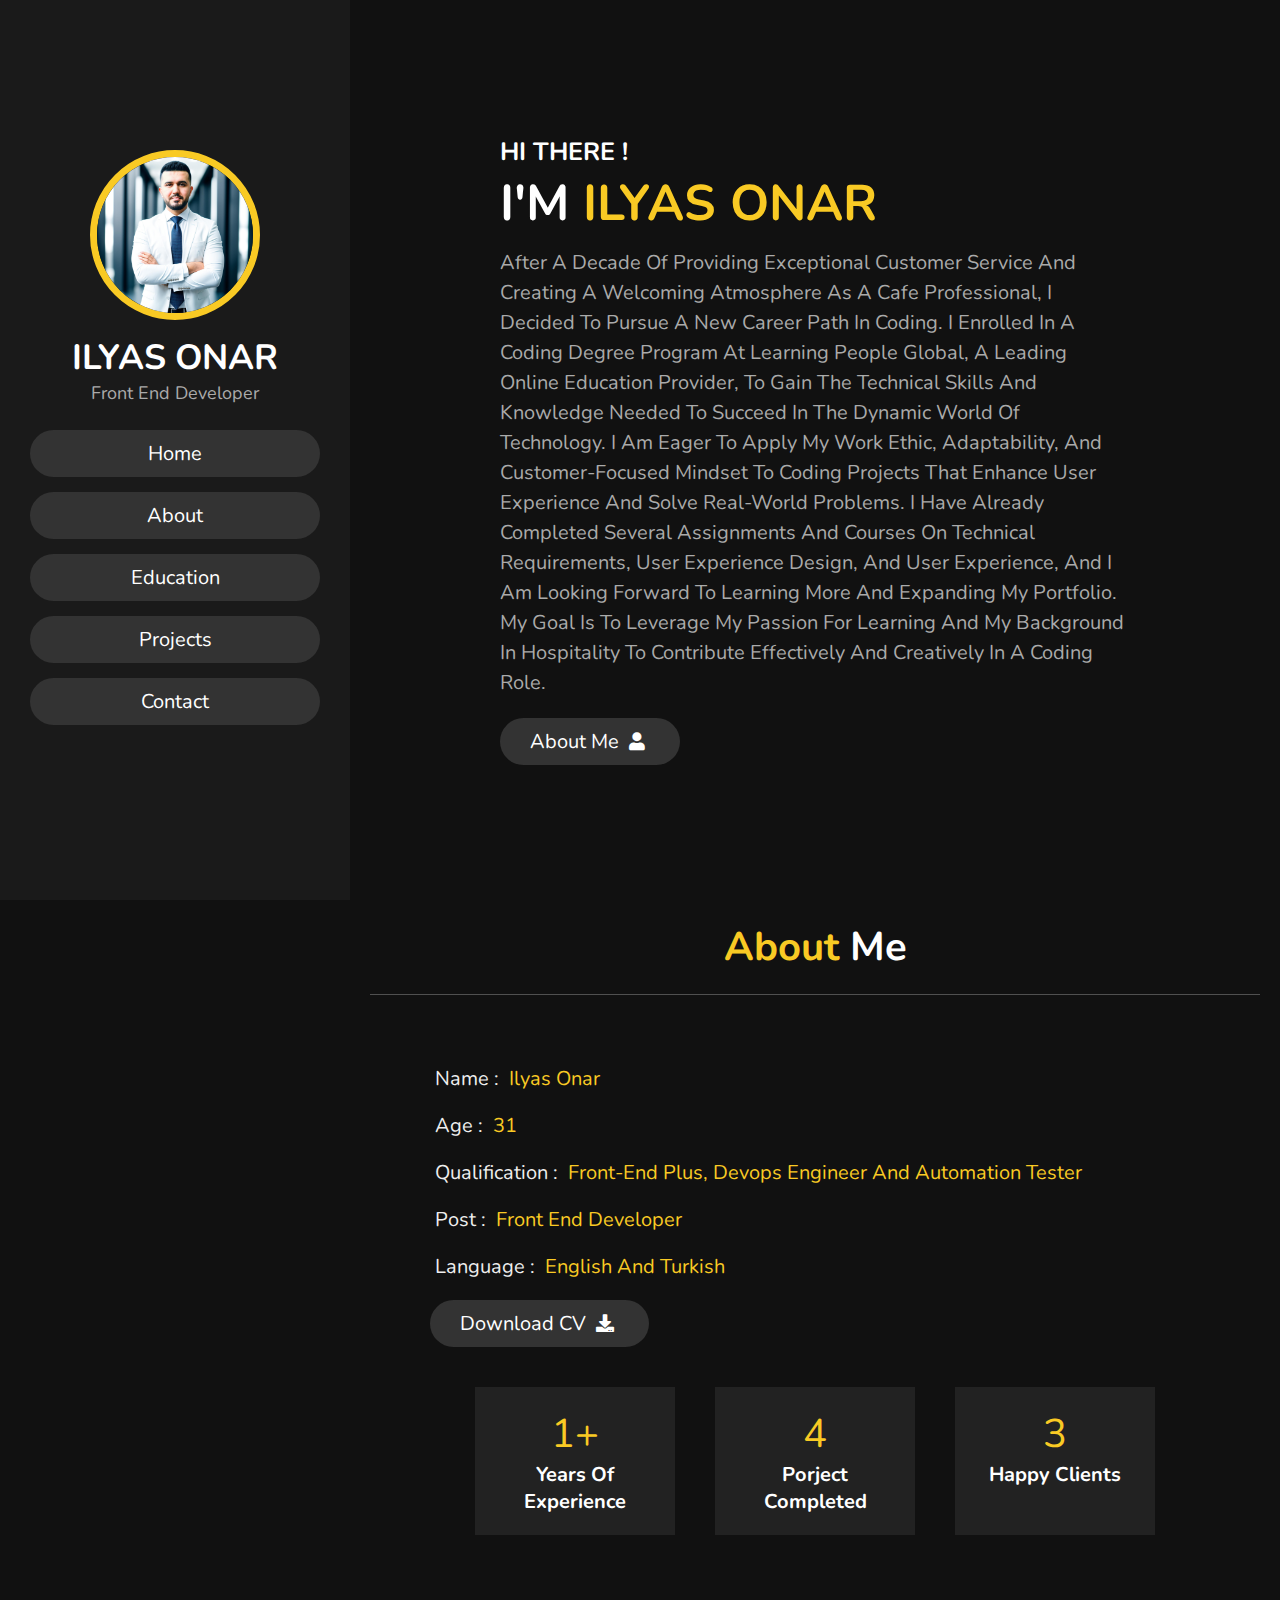
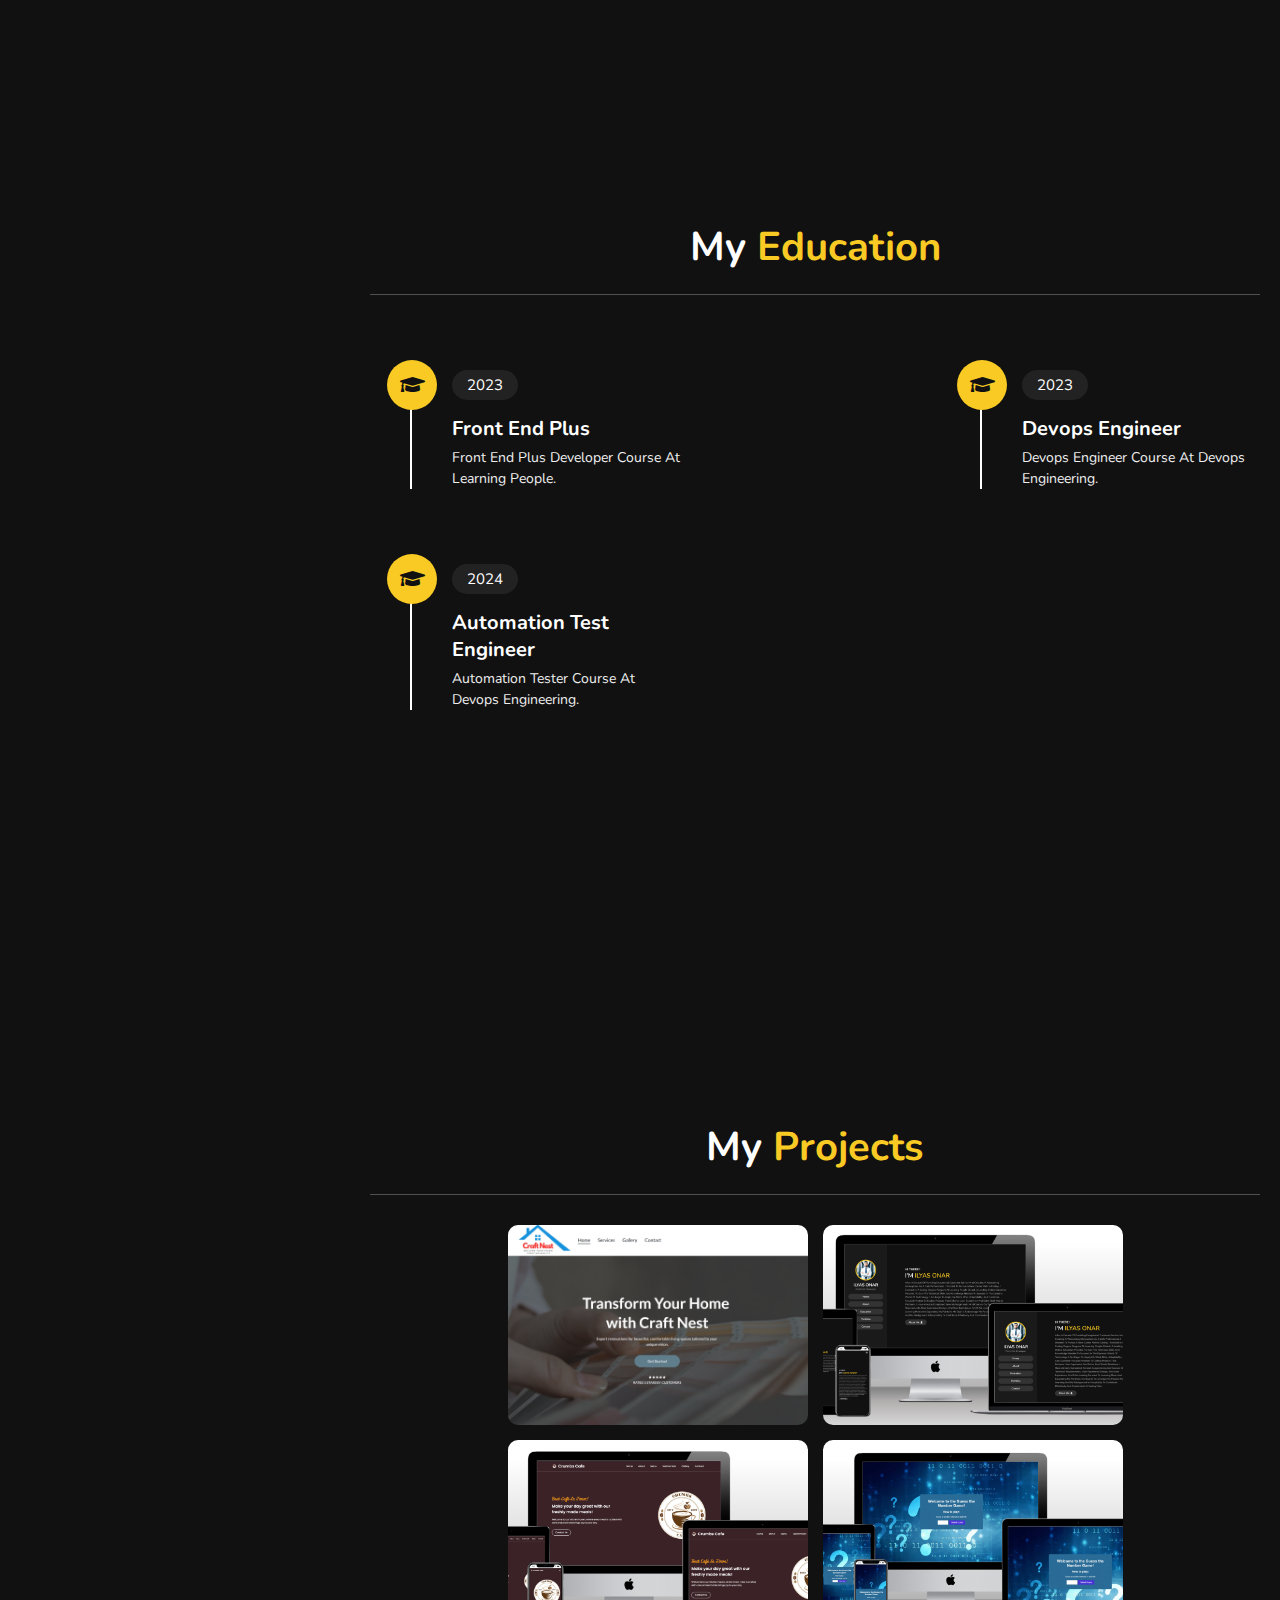
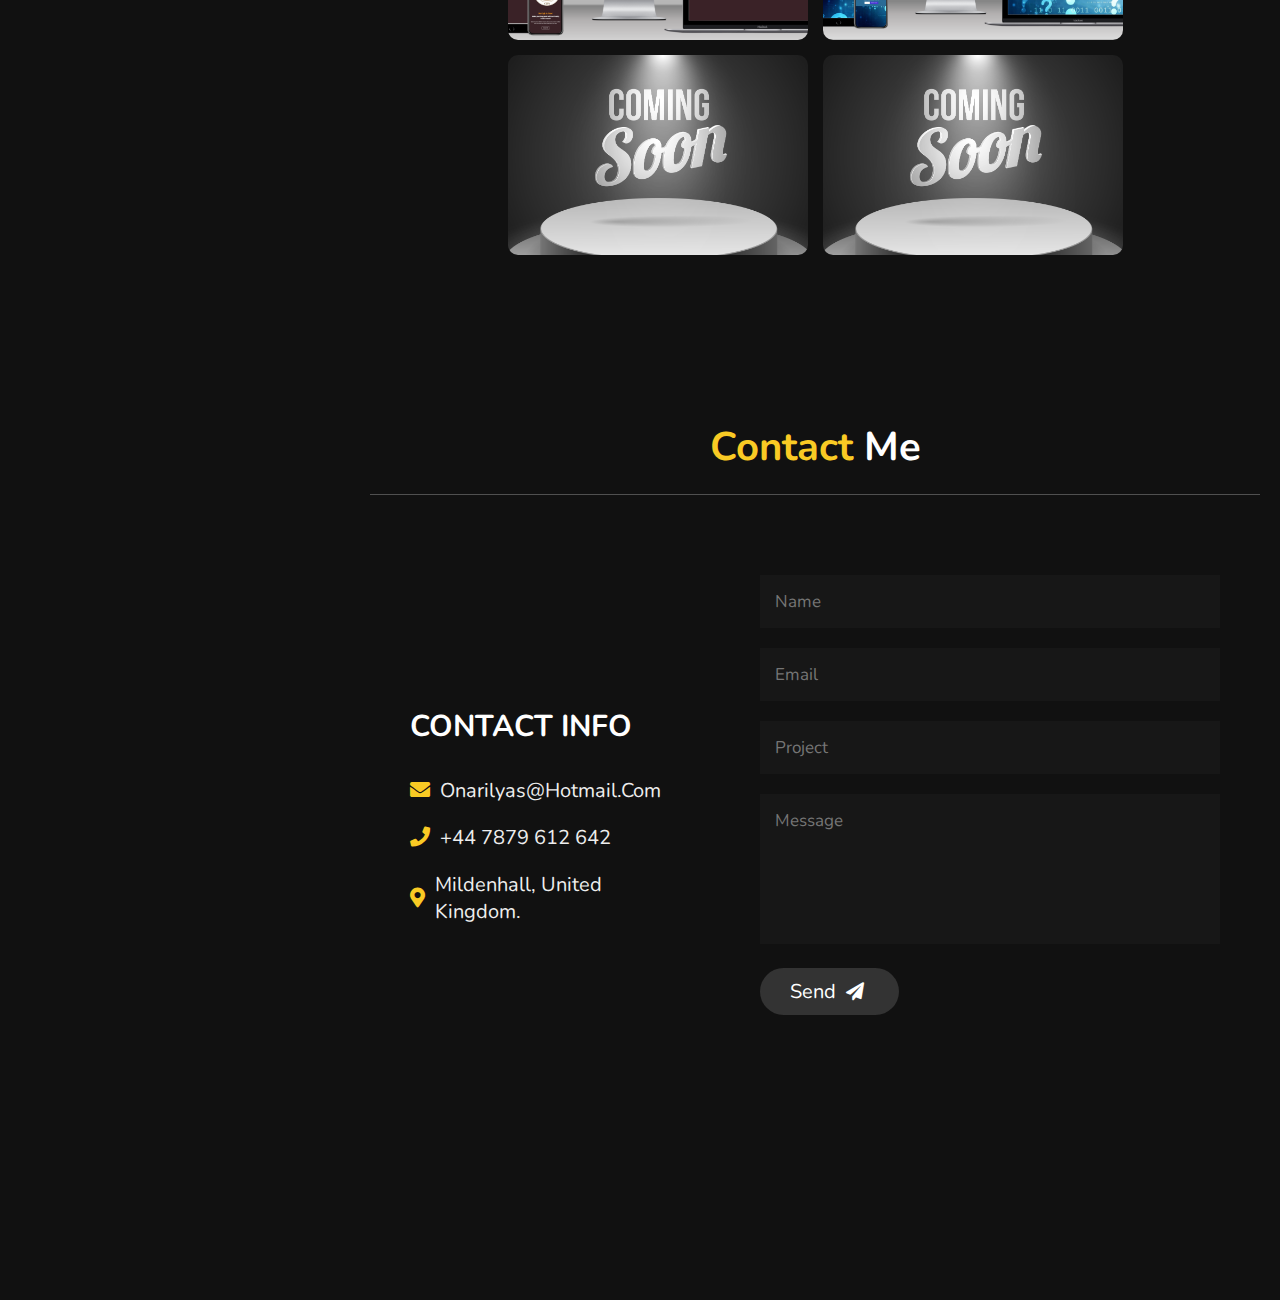
<file: index.html>
<!DOCTYPE html>
<html lang="en">
<head>
    <meta charset="UTF-8">
    <meta name="viewport" content="width=device-width, initial-scale=1.0">
    <title>ILYAS ONAR</title>

    <!-- font awesome cdn link  -->
    <link rel="stylesheet" href="https://cdnjs.cloudflare.com/ajax/libs/font-awesome/5.15.2/css/all.min.css">

    <!-- custom css file link  -->
    <link rel="stylesheet" href="style.css">

</head>
<body>
    
<!-- header section starts  -->

<header>

    <div class="user">
        <a href="https://ilyasonar.github.io/" target="">
        <img src="images/pic.png" alt="Profile"> </a>
        <h3 class="name">ILYAS ONAR</h3>
        <p class="post">front end developer</p>
    </div>

    <nav class="navbar">
        <ul>
            <li><a href="#home">home</a></li>
            <li><a href="#about">about</a></li>
            <li><a href="#education">education</a></li>
            <li><a href="#portfolio">Projects</a></li>
            <li><a href="#contact">contact</a></li>
        </ul>
    </nav>

</header>

<!-- header section ends -->

<div id="menu" class="fas fa-bars"></div>

<!-- home section starts  -->

<section class="home" id="home">

    <h3>HI THERE !</h3>
    <h1>I'M <span>ILYAS ONAR</span></h1>
    <p>After a decade of providing exceptional customer service and creating a welcoming atmosphere as a cafe professional, I decided to pursue a new career path in coding. I enrolled in a coding degree program at Learning People Global, a leading online education provider, to gain the technical skills and knowledge needed to succeed in the dynamic world of technology.

        I am eager to apply my work ethic, adaptability, and customer-focused mindset to coding projects that enhance user experience and solve real-world problems. I have already completed several assignments and courses on technical requirements, user experience design, and user experience, and I am looking forward to learning more and expanding my portfolio. My goal is to leverage my passion for learning and my background in hospitality to contribute effectively and creatively in a coding role.
    </p>
    <a href="#about"><button class="btn">about me <i class="fas fa-user"></i></button></a>

</section>

<!-- home section ends -->

<!-- about section starts  -->

<section class="about" id="about">

<h1 class="heading"> <span>about</span> me </h1>

<div class="row">

    <div class="info">
        <h3> <span> name : </span> Ilyas Onar </h3>
        <h3> <span> age : </span> 31 </h3>
        <h3> <span> qualification : </span> Front-end plus, Devops Engineer and Automation Tester </h3>
        <h3> <span> post : </span> front end developer </h3>
        <h3> <span> language : </span> English and Turkish </h3>
        <a href="https://ilyasonarcv.tiiny.site" target="_blank"><button class="btn"> download CV <i class="fas fa-download"></i> </button></a>
    </div>

    <div class="counter">

        <div class="box">
            <span>1+</span>
            <h3>years of experience</h3>
        </div>

        <div class="box">
            <span>4</span>
            <h3>porject completed</h3>
        </div>

        <div class="box">
            <span>3</span>
            <h3>happy clients</h3>
        </div>

    </div>

</div>

</section>

<!-- about section ends -->

<!-- education section starts  -->

<section class="education" id="education">

<h1 class="heading"> my <span>education</span> </h1>

<div class="box-container">

    <div class="box">
        <i class="fas fa-graduation-cap"></i>
        <span>2023</span>
        <h3>front end plus</h3>
        <p>Front end plus developer course at Learning People.</p>
    </div>

    <div class="box">
        <i class="fas fa-graduation-cap"></i>
        <span>2023</span>
        <h3>Devops Engineer</h3>
        <p>Devops Engineer course at Devops Engineering.</p>
    </div>

    <div class="box">
        <i class="fas fa-graduation-cap"></i>
        <span>2024</span>
        <h3>Automation Test Engineer</h3>
        <p>Automation tester course at Devops Engineering.</p>
    </div>

</div>

</section>

<!-- education section ends -->

<!-- portfolio section starts  -->

<section class="portfolio" id="portfolio">

<h1 class="heading"> my <span>Projects</span> </h1>

<div class="box-container">

    <div class="box">
        <a href="https://craftnest.uk/" target="_blank">
        <img src="images/craftnest.png" alt="Craft Nest">
    </a>
    </div>

    <div class="box">
        <a href="https://ilyasonar.github.io/" target="_blank">
            <img src="images/portfolioscreen.png" alt="Portfolio Screen">
        </a>
    </div>

    <div class="box">
        <a href="https://ilyasonar.github.io/crumbscafe/" target="_blank">
        <img src="images/localcafe.png" alt="Local Cafe">
        </a>
    </div>

    <div class="box">
        <a href="https://ilyasonar.github.io/guessthenumber/" target="_blank">
        <img src="images/guessgame.png" alt="Guess The Number">
    </a>
    </div>

    <div class="box">
        <img src="images/comingsoon.jpg" alt="">
    </div>

    <div class="box">
        <img src="images/comingsoon.jpg" alt="">
    </div>

</div>

</section>

<!-- portfolio section ends -->

<!-- contact section starts  -->

<section class="contact" id="contact">

<h1 class="heading"> <span>contact</span> me </h1>

<div class="row">

    <div class="content">

        <h3 class="title">contact info</h3>

        <div class="info">
            <h3> <i class="fas fa-envelope"></i> onarilyas@hotmail.com </h3>
            <h3> <i class="fas fa-phone"></i> +44 7879 612 642 </h3>
            <h3> <i class="fas fa-map-marker-alt"></i> Mildenhall, United Kingdom. </h3>
        </div>

    </div>

    <form action="https://formspree.io/f/xanyezpj" method="POST">
        <input type="text" name="name" placeholder="name" class="box">
        <input type="email" name="email" placeholder="email" class="box">
        <input type="text" name="project" placeholder="project" class="box">
        <textarea name="message" id="" cols="30" rows="10" class="box message" placeholder="message"></textarea>
        <button type="submit" class="btn"> send <i class="fas fa-paper-plane"></i> </button>
    </form>
    

</div>

</section>

<!-- contact section ends -->


<!-- scroll top button  -->

<a href="#home" class="top">
    <img src="images/scroll-top-img.png" alt="">
</a>















<!-- jquery cdn link  -->
<script src="https://cdnjs.cloudflare.com/ajax/libs/jquery/3.6.0/jquery.min.js"></script>

<!-- custom js file link  -->
<script src="js/script.js"></script>


</body>
</html>
</file>
<file: style.css>
@import url('https://fonts.googleapis.com/css2?family=Nunito:wght@200;300;400;600&display=swap');

:root{
    --yellow:#f9ca24;
}

*{
    font-family: 'Nunito', sans-serif;
    margin:0; padding:0;
    box-sizing: border-box;
    text-decoration: none;
    outline: none; border:none;
    text-transform: capitalize;
}

*::selection{
    background:var(--yellow);
    color:#333;
}

html{
    font-size: 62.5%;
    overflow-x: hidden;
}

html::-webkit-scrollbar{
    width:1.4rem;
}

html::-webkit-scrollbar-track{
    background:#222;
}

html::-webkit-scrollbar-thumb{
    background:var(--yellow);
}

body{
    background:#111;
    overflow-x: hidden;
    padding-left: 35rem;
}

section{
    min-height: 100vh;
    padding: 2rem;
    margin: 0 auto;
    max-width: 1200px;
}

.btn{
    padding:1rem 3rem;
    background:#333;
    color:#fff;
    cursor: pointer;
    margin-top: 1rem;
    font-size: 2rem;
    border-radius: 5rem;
}

.btn i{
    padding:0 .5rem;
    font-size: 1.8rem;
}

.btn:hover{
    background:var(--yellow);
    color: #111;
}

.heading{
    text-align: center;
    margin-bottom: 3rem;
    font-size: 4rem;
    padding-bottom: 2rem;
    border-bottom: .1rem solid #fff4;
    color:#fff;
}

.heading span{
    color:var(--yellow);
}

header{
    position: fixed;
    top:0; left:0;
    z-index: 1000;
    height:100%;
    width:35rem;
    background:#1a1a1a;
    display: flex;
    align-items: center;
    justify-content: center;
    flex-flow: column;
    text-align: center;
    transition: .2s linear;
}

header .user img{
    height:17rem;
    width:17rem;
    border-radius: 50%;
    object-fit: cover;
    margin-bottom: 1rem;
    border:.7rem solid var(--yellow);
}

header .user .name{
    font-size: 3.5rem;
    color:#fff;
}

header .user .post{
    font-size: 1.8rem;
    color:#aaa;
}

header .navbar{
    width:100%;
}

header .navbar ul{
    list-style: none;
    padding:1rem 3rem;
}


header .navbar ul li a{
    display: block;
    padding:1rem;
    margin:1.5rem 0;
    background:#333;
    color:#fff;
    font-size: 2rem;
    border-radius: 5rem;
}

header .navbar ul li a:hover{
    background:var(--yellow);
    color: #111;
}

#menu{
    position: fixed;
    top:2rem; right:2rem;
    background:#333;
    color:#fff;
    cursor: pointer;
    font-size: 2.5rem;
    padding:1rem 1.5rem;
    z-index: 1000;
    display: none;
}

.home{
    display: flex;
    justify-content: center;
    flex-flow: column;
    padding:0 15rem;
}

.home h3{
    font-size: 2.5rem;
    color:#fff;
}

.home h1{
    font-size:5rem;
    color:#fff;
}

.home h1 span{
    color:var(--yellow);
}

.home p{
    font-size:2rem;
    color:#aaa;
    line-height: 1.5;
    padding: 1rem 0;
}

.about .row{
    display: flex;
    align-items: center;
    justify-content: center;
    flex-wrap: wrap;
    padding:1rem 0;
}

.about .row .info{
    flex:1 1 48rem;
    padding:2rem 1rem;
    padding-left: 6rem;
}

.about .row .info h3{
    font-size: 2rem;
    color:var(--yellow);
    padding:1rem 0;
    font-weight: normal;
}

.about .row .info h3 span{
    color:#eee;
    padding:0 .5rem;
}

.about .row .counter{
    flex:1 1 48rem;
    display: flex;
    justify-content: center;
    flex-wrap: wrap;
}

.about .row .counter .box{
    width:20rem;
    background:#222;
    text-align: center;
    padding: 2rem;
    margin:2rem;
}

.about .row .counter .box span{
    font-size: 4rem;
    color:var(--yellow);
}

.about .row .counter .box h3{
    font-size: 2rem;
    color:#fff;
}

.education .box-container{
    display: flex;
    align-items: center;
    justify-content: space-between;
    flex-wrap: wrap;
    padding:1rem 0;
    padding-left: 3rem;
}

.education .box-container .box{
    width:27rem;
    margin:4rem 1rem;
    padding-left: 4rem;
    border-left: .2rem solid #fff;
    position: relative;
}

.education .box-container .box span{
    font-size: 1.5rem;
    background:#222;
    color:#fff;
    border-radius: 5rem;
    padding:.5rem 1.5rem;
}

.education .box-container .box h3{
    font-size: 2rem;
    color:#fff;
    padding: .5rem 0;
    margin-top: 1.5rem;
}

.education .box-container .box p{
    font-size: 1.4rem;
    color:#eee;
    line-height: 1.5;
}

.education .box-container .box i{
    position: absolute;
    top:-1.5rem; left:-2.5rem;
    height:5rem;
    width: 5rem;
    border-radius: 50%;
    line-height: 5rem;
    text-align: center;
    font-size: 2rem;
    color: #111;
    background:var(--yellow);
}

.portfolio .box-container{
    display: grid;
    grid-template-columns: repeat(auto-fit, 30rem);
    align-items: center;
    justify-content: center;
    gap: 1.5rem;
}

.image-title {
    text-align: center;
    font-size: 16px;
    color: #fff;
    margin-top: 5px;
}

.portfolio .box-container .box{
    height: 20rem;
    border-radius: 1rem;
    overflow: hidden;
    cursor: pointer;
}

.portfolio .box-container .box img{
    height:100%;
    width:100%;
    object-fit: cover;
    transition: .2s linear;
}

.portfolio .box-container .box:hover img{
    transform: scale(1.2);
}

.contact .row{
    display: flex;
    align-items: center;
    justify-content: center;
    flex-wrap: wrap;
}

.contact .row .content{
    flex:1 1 30rem;
    padding:4rem;
    padding-bottom: 0;
}

.contact .row form{
    flex:1 1 45rem;
    padding:2rem;
    margin:2rem;
    margin-bottom: 4rem;
}

.contact .row form .box{
    padding:1.5rem;
    margin:1rem 0;
    background:#3333;
    color:#fff;
    text-transform: none;
    font-size: 1.7rem;
    width:100%;
}

.contact .row form .box::placeholder{
    text-transform: capitalize;
}

.contact .row form .message{
    height: 15rem;
    resize: none;
}

.contact .row .content .title{
    text-transform: uppercase;
    color:#fff;
    font-size: 3rem;
    padding-bottom: 2rem;
}

.contact .row .content .info h3{
    display: flex;
    align-items: center;
    font-size: 2rem;
    color:#eee;
    padding:1rem 0;
    font-weight: normal;
}

.contact .row .content .info h3 i{
    padding-right: 1rem;
    color:var(--yellow);
}

.top{
    position: fixed;
    bottom:2rem; right: 2rem;
    z-index: 100;
    display: none;
    height: 4rem;
}



















/* media queries  */

@media (max-width:1200px){

    html{
        font-size: 55%;
    }

    .home{
        padding:1rem 4rem;
    }

}

@media (max-width:991px){

   header{
       left:-120%;
   }

   #menu{
       display: block;
   }

   header.toggle{
    left:0%;
   }

   body{
       padding:0;
   }

}

@media (max-width:768px){

    html{
        font-size: 50%;
    }
 
 }

@media (max-width:400px){

    header{
        width: 100vw;
    }

    .heading{
        margin:0 3rem;
    }

    .about .row .counter .box{
        width: 100%;
    }
 
    .education .box-container .box{
        width:100%;
    }

    .portfolio .box-container .box{
        width:100%;
    }

    .contact .row form{
        margin:3rem 0;
    }

 }
</file>
